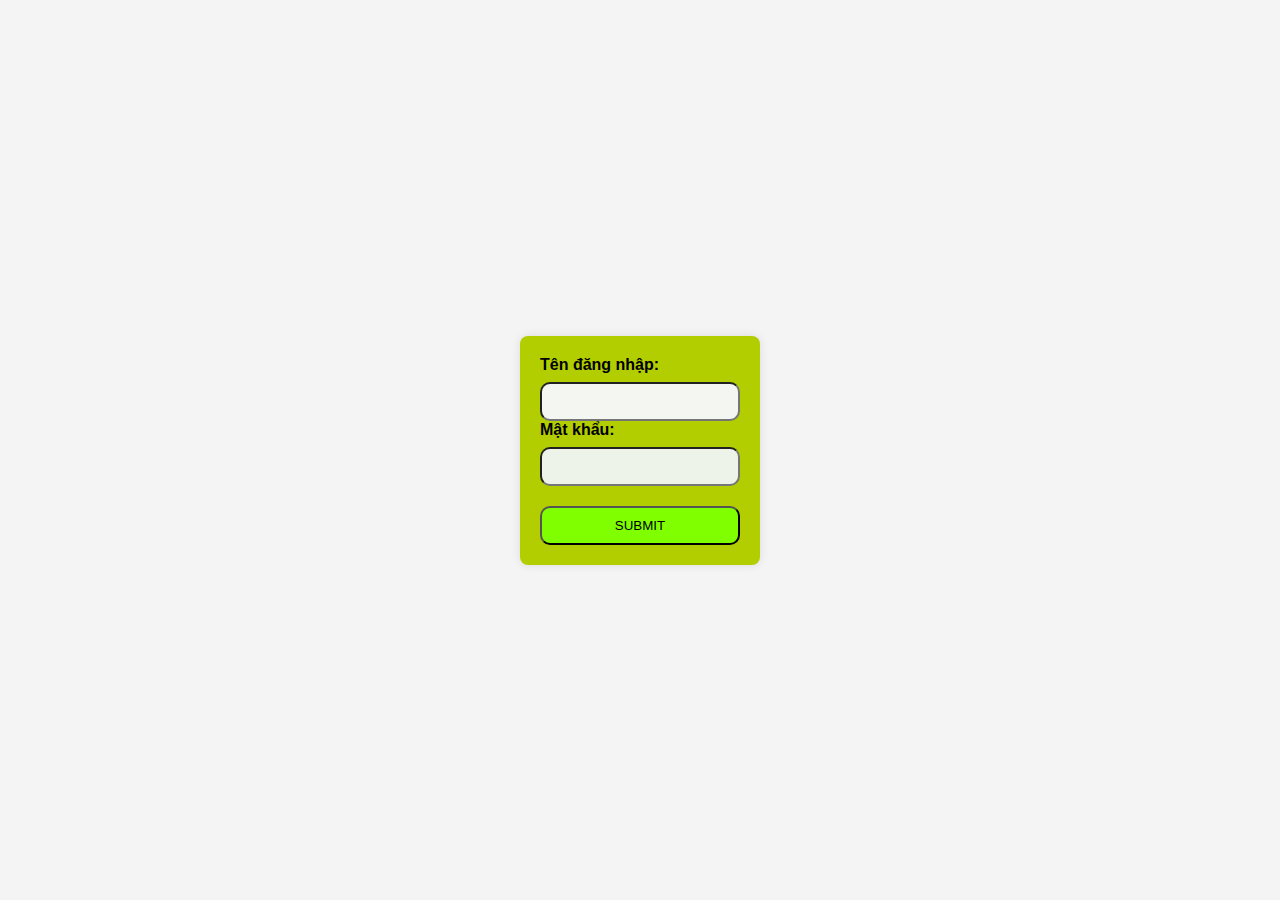
<file: index.html>
<!DOCTYPE html>
<html lang="en">
<head>
    <meta charset="UTF-8">
    <meta name="viewport" content="width=device-width, initial-scale=1.0">
    <title>Document</title>
    <link rel="stylesheet" href="style.css">
</head>
<body>
    <div>
        <form>
            <label for="username">Tên đăng nhập:</label>
            <input type="text" id="username" name="username" required>
    
            <label for="password">Mật khẩu:</label>
            <input type="password" id="password" name="password" required>
    
            <button>SUBMIT</button>
            
        </form>

      
        
    </div>



    

</body>
</html>
</file>
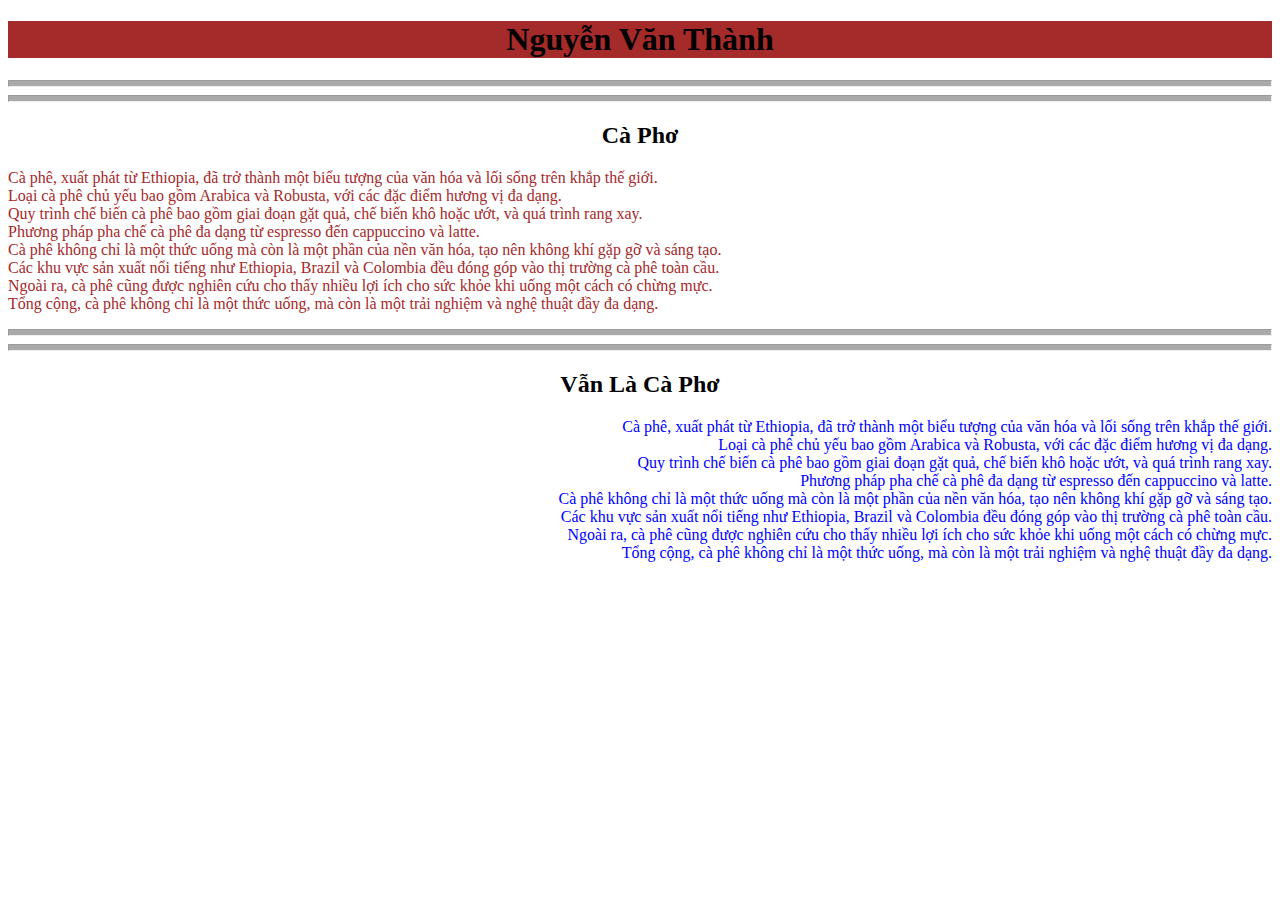
<file: baiTap1.html>
<!DOCTYPE html>
<html lang="en">
<head>
    <meta charset="UTF-8">
    <meta name="viewport" content="width=device-width, initial-scale=1.0">
    
    <title>Document</title>
</head>
<body>
    <h1 style="width: auto; text-align: center; background-color: brown;">Nguyễn Văn Thành</h1>
    <hr style="height: 5px; background-color: darkgray;">
    <hr style="height: 5px; background-color:darkgray;">
    <h2 style="text-align: center;">Cà Phơ</h2>
    <p style="text-align: left; color: brown;">
        Cà phê, xuất phát từ Ethiopia, đã trở thành một biểu tượng của văn hóa và lối sống trên khắp thế giới.
      <br>  Loại cà phê chủ yếu bao gồm Arabica và Robusta, với các đặc điểm hương vị đa dạng. 
      <br> Quy trình chế biến cà phê bao gồm giai đoạn gặt quả, chế biến khô hoặc ướt, và quá trình rang xay. 
      <br> Phương pháp pha chế cà phê đa dạng từ espresso đến cappuccino và latte. 
      <br>Cà phê không chỉ là một thức uống mà còn là một phần của nền văn hóa, tạo nên không khí gặp gỡ và sáng tạo.
      <br>Các khu vực sản xuất nổi tiếng như Ethiopia, Brazil và Colombia đều đóng góp vào thị trường cà phê toàn cầu. 
      <br>Ngoài ra, cà phê cũng được nghiên cứu cho thấy nhiều lợi ích cho sức khỏe khi uống một cách có chừng mực. 
      <br>Tổng cộng, cà phê không chỉ là một thức uống, mà còn là một trải nghiệm và nghệ thuật đầy đa dạng.  
    </p>
    <hr style="height: 5px; background-color: darkgray;">
    <hr style="height: 5px; background-color:darkgray;">
    <h2 style="text-align: center;">Vẫn Là Cà Phơ </h2>
    <p style="text-align: right; color: blue;">
        Cà phê, xuất phát từ Ethiopia, đã trở thành một biểu tượng của văn hóa và lối sống trên khắp thế giới.
      <br>  Loại cà phê chủ yếu bao gồm Arabica và Robusta, với các đặc điểm hương vị đa dạng. 
      <br> Quy trình chế biến cà phê bao gồm giai đoạn gặt quả, chế biến khô hoặc ướt, và quá trình rang xay. 
      <br> Phương pháp pha chế cà phê đa dạng từ espresso đến cappuccino và latte. 
      <br>Cà phê không chỉ là một thức uống mà còn là một phần của nền văn hóa, tạo nên không khí gặp gỡ và sáng tạo.
      <br>Các khu vực sản xuất nổi tiếng như Ethiopia, Brazil và Colombia đều đóng góp vào thị trường cà phê toàn cầu. 
      <br>Ngoài ra, cà phê cũng được nghiên cứu cho thấy nhiều lợi ích cho sức khỏe khi uống một cách có chừng mực. 
      <br>Tổng cộng, cà phê không chỉ là một thức uống, mà còn là một trải nghiệm và nghệ thuật đầy đa dạng.  
    </p>
</body>
</html>
</file>
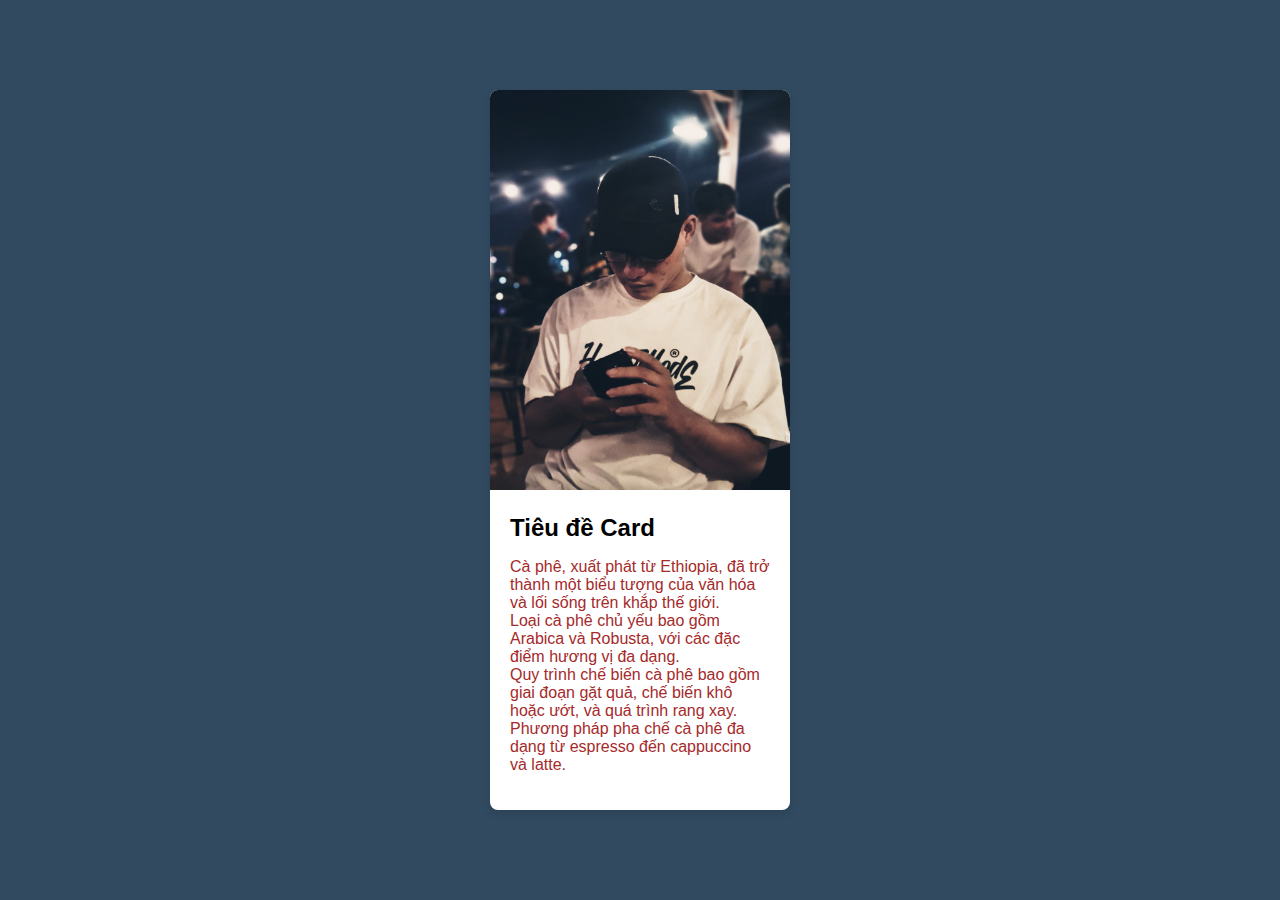
<file: baiTap2.html>
<!DOCTYPE html>
<html lang="en">
<head>
    <meta charset="UTF-8">
    <meta name="viewport" content="width=device-width, initial-scale=1.0">
    <title>Card Example</title>
    <style>
        body {
           
            font-family: Arial, sans-serif;
            margin: 0;
            padding: 0;
            background-color: #f4f4f4;
            display: flex;
            align-items: center;
            justify-content: center;
            height: 100vh;
        }

        .card {
            background-color: #fff;
            box-shadow: 0 4px 8px rgba(0, 0, 0, 0.1);
            border-radius: 8px;
            overflow: hidden;
            width: 300px;
        }

        .card img {
            width: 100%;
            height: auto;
        }

        .card-content {
            padding: 20px;
        }

        .card-title {
            font-size: 1.5em;
            font-weight: bold;
            margin-bottom: 10px;
        }

        .card-description {
            font-size: 1em;
            color: #555;
        }
    </style>
</head>
<body style=" background-color: #314a60;">

    <div class="card">
        <img src="/image/z3920000842682_d07dd5ce18872198bd3e57ed890727e0.jpg" alt="Card Image">
        <div class="card-content">
            <div class="card-title">Tiêu đề Card</div>
            <div class="card-description"><p style="text-align: left; color: brown;">
                Cà phê, xuất phát từ Ethiopia, đã trở thành một biểu tượng của văn hóa và lối sống trên khắp thế giới.
              <br>  Loại cà phê chủ yếu bao gồm Arabica và Robusta, với các đặc điểm hương vị đa dạng. 
              <br> Quy trình chế biến cà phê bao gồm giai đoạn gặt quả, chế biến khô hoặc ướt, và quá trình rang xay. 
              <br> Phương pháp pha chế cà phê đa dạng từ espresso đến cappuccino và latte. 
              
            </p></div>
        </div>
    </div>

</body>
</html>
</file>
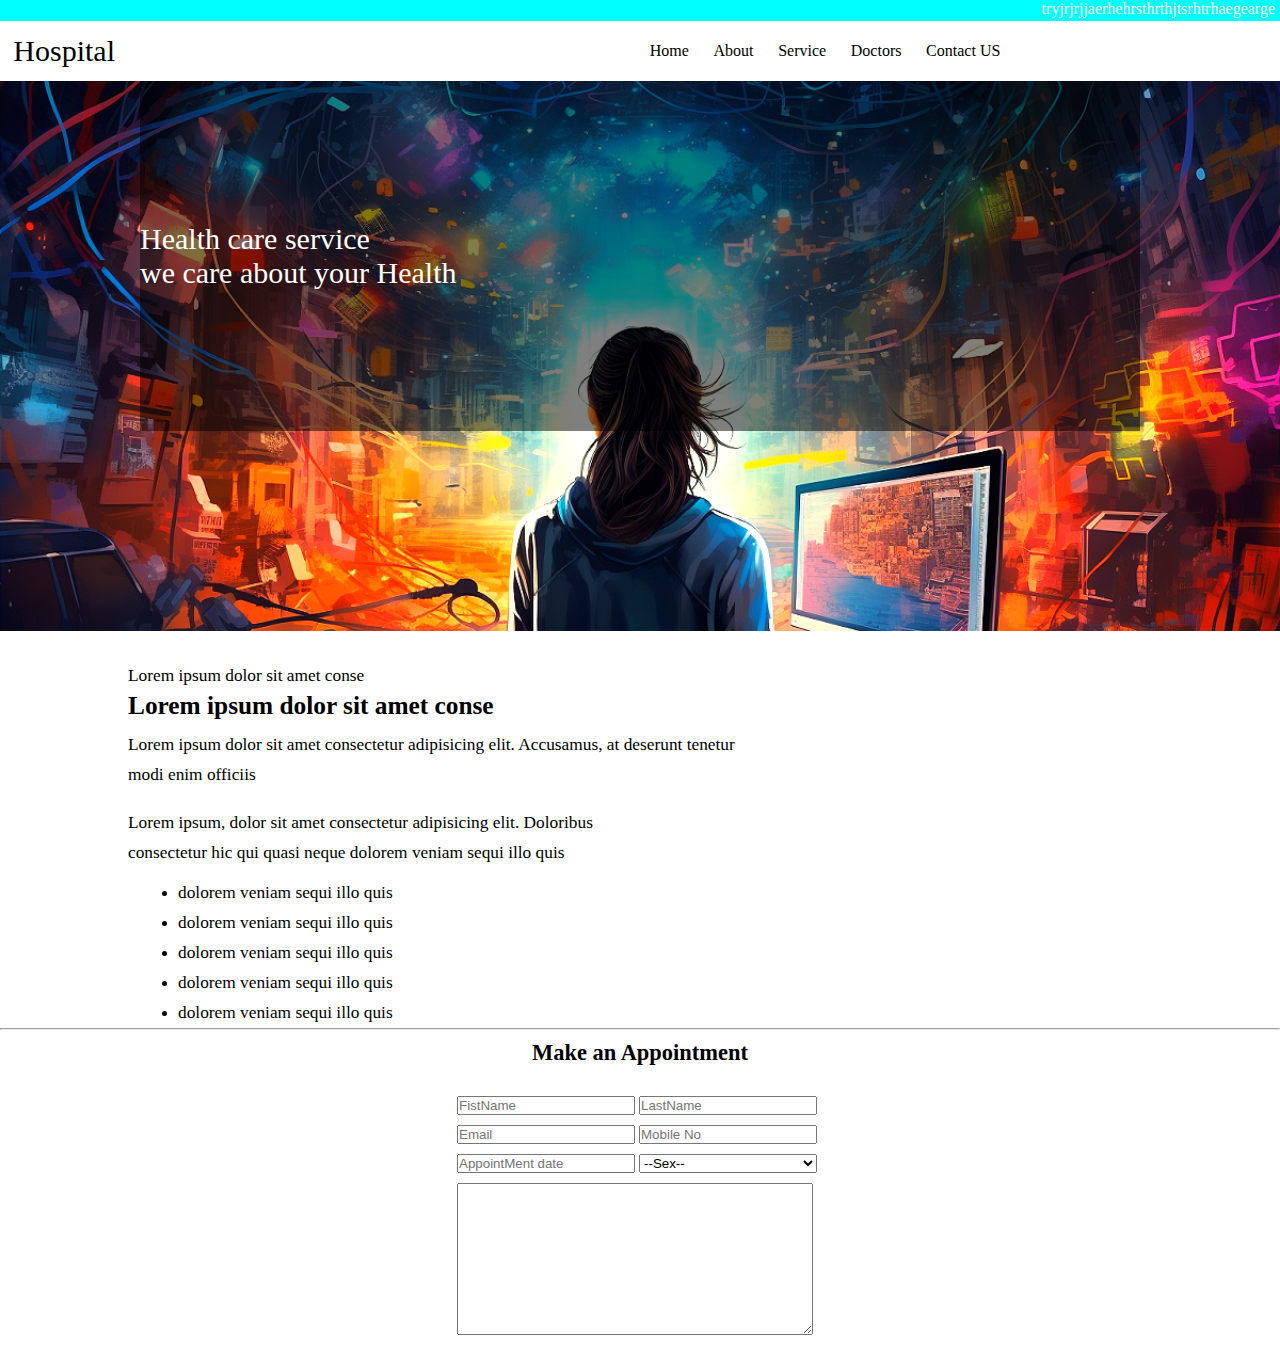
<file: baiTap3.html>
<!DOCTYPE html>
<html lang="en">

<head>
    <meta charset="UTF-8">
    <meta name="viewport" content="width=device-width, initial-scale=1.0">
    <title>Document</title>
    <link rel="stylesheet" href="style2.css">
</head>

<body>
    <div class="navbar-doc">
        <div class="nav-contact">
            <p>tryjrjrjjaerhehrsthrthjtsrhtrhaegearge</p>
        </div>
        <nav class="nav-header">
            <div class="title">
                <h3>UK</h3>
                <p>Hospital</p>
            </div>
            <ul>
                <li>Home</li>
                <li>About</li>
                <li>Service</li>
                <li>Doctors</li>
                <li>Contact US</li>
            </ul>
        </nav>
    </div>
    <div class="image-banner">
        <img src="/image/Animoca-Brands-v--TinyTap-gi-i-thi-u-c-ng-c--AI-v--NFT-gi-p-gi-o-d-c-ng--i-d-ng-ph--th-ng-1.png"
            alt="">
        <div class="text-on-image">
            <p>Health care service <br>
                we care about your Health</p>
        </div>
    </div>
    <div class="box-note">
        <p>Lorem ipsum dolor sit amet conse</p>
        <h3>Lorem ipsum dolor sit amet conse</h3>
        <div class="body-note">
            <p>Lorem ipsum dolor sit amet consectetur adipisicing elit. Accusamus, at deserunt tenetur <br>
                 modi enim officiis</p>
                 <br>
            <p>
                Lorem ipsum, dolor sit amet consectetur adipisicing elit. Doloribus <br> consectetur hic qui quasi neque
                dolorem veniam sequi illo quis
            </p>

            <div class="body-note-param">
                <ul>
                    <li><p>dolorem veniam sequi illo quis</p></li>
                    <li><p>dolorem veniam sequi illo quis</p></li>
                    <li><p>dolorem veniam sequi illo quis</p></li>
                    <li><p>dolorem veniam sequi illo quis</p></li>
                    <li><p>dolorem veniam sequi illo quis</p></li>
                </ul>
            </div>

        </div>
    </div>
    <hr>
    <div class="title_form"> <h3>Make an Appointment</h3></div>
    <div class="box_input">
        <form action="">
            <input type="text" placeholder="FistName">
            <input type="text" placeholder="LastName">
            <br>
            <input type="text" placeholder="Email">
            <input type="text" placeholder="Mobile No">
            <br>
            <input type="text" placeholder="AppointMent date">
            <select name="" id="" >
                <option value="">--Sex--</option>    
                <option value="">Male</option>
                <option value="">Female</option>
                <option value="">Other</option>
            </select>
            <div>
                <textarea name="text" id="box_text_param" cols="30" rows="10"></textarea>
            </div>
            
        </form>
    </div>
</body>

</html>
</file>
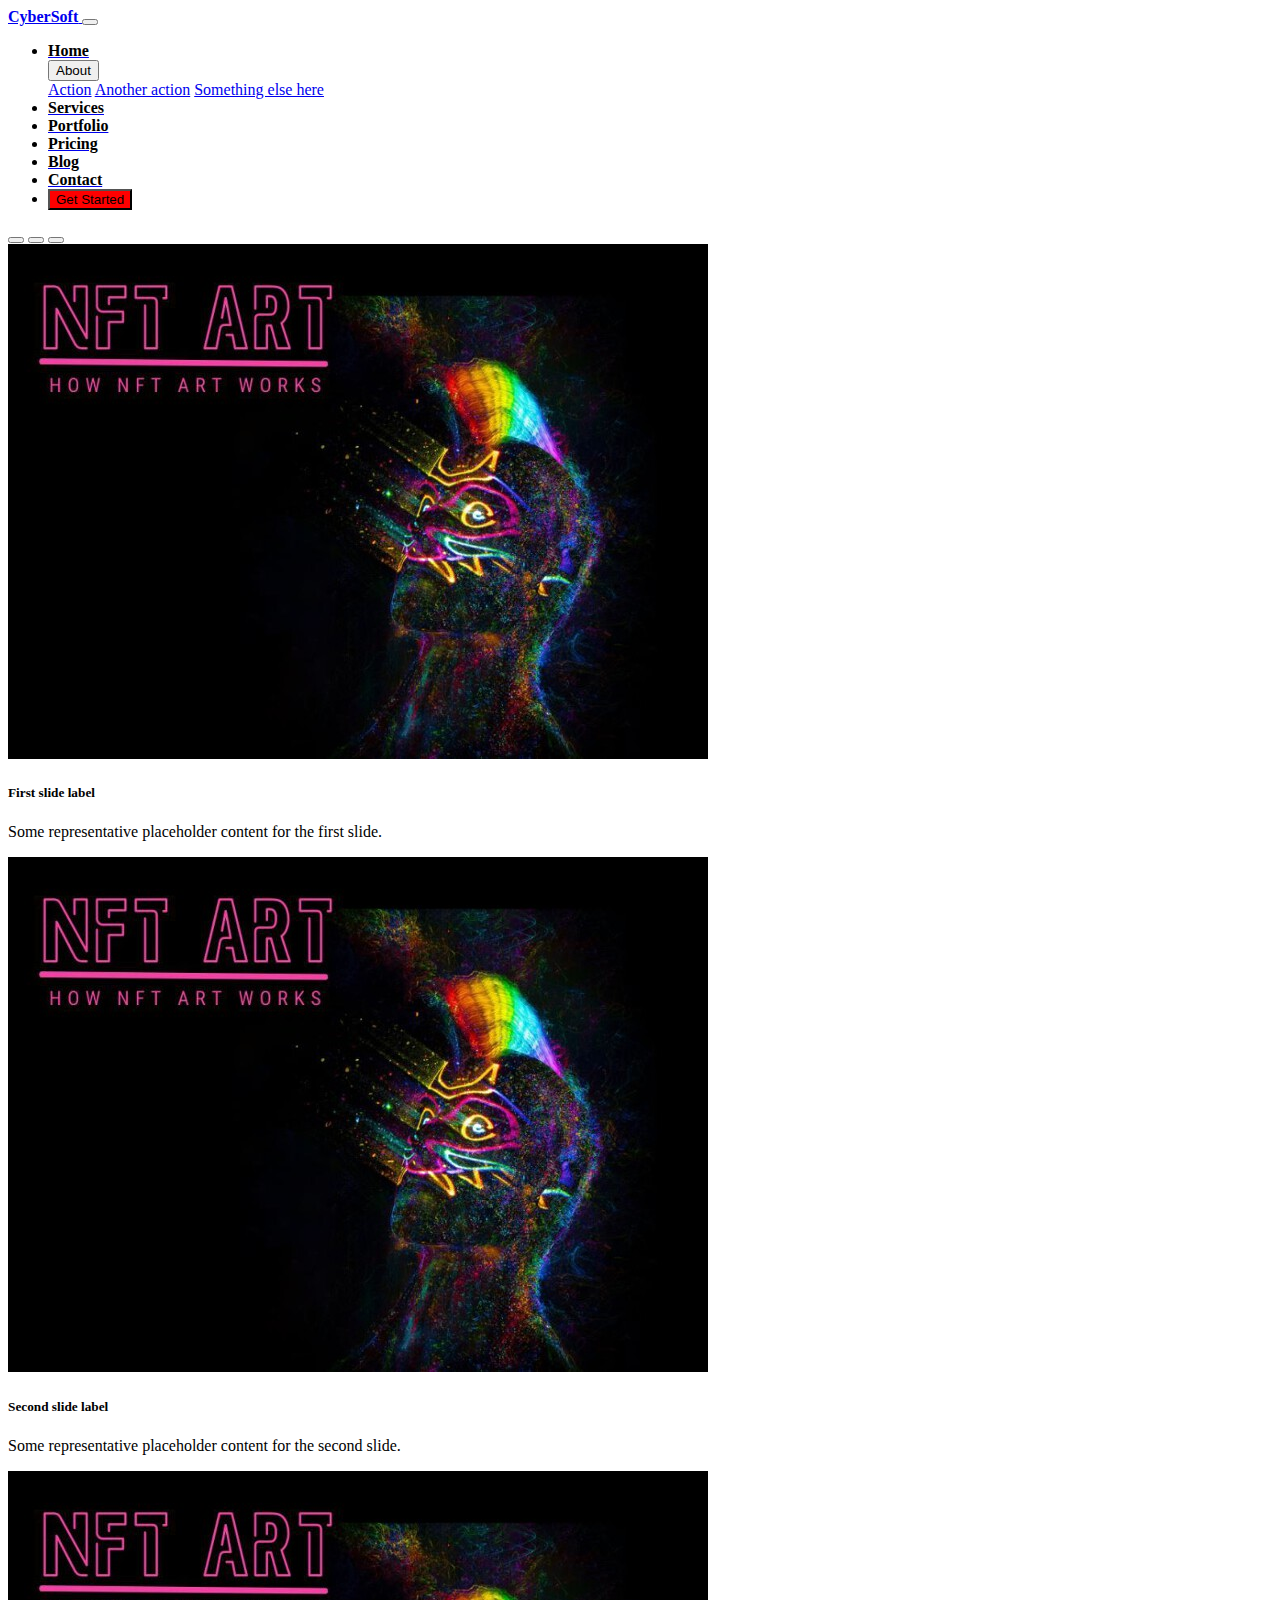
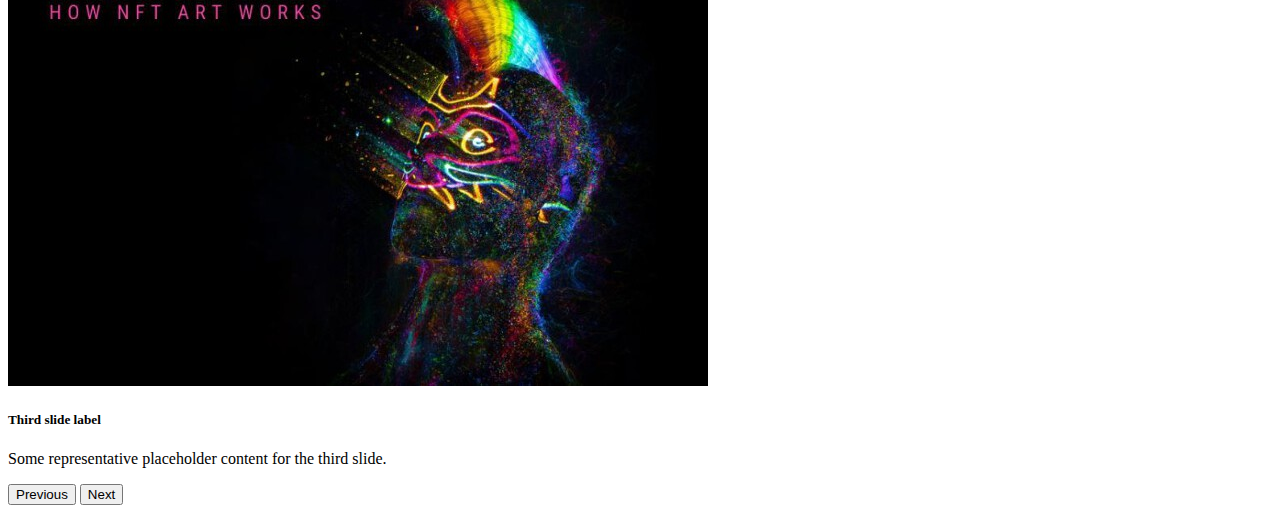
<file: Screenshot 2023-12-03 at 08.36.21.html>
<!DOCTYPE html>
<html lang="en">
<head>
    <meta charset="UTF-8">
    <meta name="viewport" content="width=device-width, initial-scale=1.0">
    <title>Document</title>
    <link href="https://cdn.jsdelivr.net/npm/bootstrap@5.0.2/dist/css/bootstrap.min.css" rel="stylesheet" integrity="sha384-EVSTQN3/azprG1Anm3QDgpJLIm9Nao0Yz1ztcQTwFspd3yD65VohhpuuCOmLASjC" crossorigin="anonymous">
    
</head>
<body>

    <div class="container">
        <nav class="navbar navbar-expand-lg navbar-light bg-light">
            <div class="container-fluid">
              <a class="navbar-brand" href="#"> <span> <b>CyberSoft</b></span> </a>
              <button class="navbar-toggler" type="button" data-bs-toggle="collapse" data-bs-target="#navbarSupportedContent" aria-controls="navbarSupportedContent" aria-expanded="false" aria-label="Toggle navigation">
                <span class="navbar-toggler-icon"></span>
              </button>
              <ul class="nav justify-content-end">
                <li class="nav-item">
                  <a class="nav-link active" aria-current="page" href="#"> <b style="color: black;">  Home </b></a>
                </li>
                <div class="dropdown">
                  <button class="btn btn-secondary dropdown-toggle" type="button" id="dropdownMenuButton" data-toggle="dropdown" aria-haspopup="true" aria-expanded="false">
                    About
                  </button>
                  <div class="dropdown-menu" aria-labelledby="dropdownMenuButton">
                    <a class="dropdown-item" href="#">Action</a>
                    <a class="dropdown-item" href="#">Another action</a>
                    <a class="dropdown-item" href="#">Something else here</a>
                  </div>
                </div>
                <li class="nav-item">
                  <a class="nav-link" href="#"><b style="color: black;">  Services </b></a>
                </li>
                <li class="nav-item">
                  <a class="nav-link active" aria-current="page" href="#"><b style="color: black;">  Portfolio </b></a>
                </li>
                <li class="nav-item">
                  <a class="nav-link active" aria-current="page" href="#"><b style="color: black;">  Pricing </b></a>
                </li>
                <li class="nav-item">
                  <a class="nav-link active" aria-current="page" href="#"><b style="color: black;">  Blog </b></a>
                </li>
                <li class="nav-item">
                  <a class="nav-link active" aria-current="page" href="#"><b style="color: black;">  Contact </b></a>
                </li>
                <li class="nav-item">
                  <a class="nav-link active" aria-current="page" href="#"><button style="background-color:red;"><span > Get Started</span> </button></a>
                </li>
              </ul>
            </div>
          </nav>
    
    <div>
        <div id="carouselExampleCaptions" class="carousel slide" data-bs-ride="carousel">
            <div class="carousel-indicators">
              <button type="button" data-bs-target="#carouselExampleCaptions" data-bs-slide-to="0" class="active" aria-current="true" aria-label="Slide 1"></button>
              <button type="button" data-bs-target="#carouselExampleCaptions" data-bs-slide-to="1" aria-label="Slide 2"></button>
              <button type="button" data-bs-target="#carouselExampleCaptions" data-bs-slide-to="2" aria-label="Slide 3"></button>
            </div>
            <div class="carousel-inner">
              <div class="carousel-item active">
                <img src="/image/quang-cao-nft-justin-paris-vuong-tranh-cai0-20220816171849633.jpg" class="d-block w-100  h-50" alt="...">
                <div class="carousel-caption d-none d-md-block">
                  <h5>First slide label</h5>
                  <p>Some representative placeholder content for the first slide.</p>
                </div>
              </div>
              <div class="carousel-item">
                <img src="/image/quang-cao-nft-justin-paris-vuong-tranh-cai0-20220816171849633.jpg" class="d-block w-100  h-50" alt="...">
                <div class="carousel-caption d-none d-md-block">
                  <h5>Second slide label</h5>
                  <p>Some representative placeholder content for the second slide.</p>
                </div>
              </div>
              <div class="carousel-item">
                <img src="/image/quang-cao-nft-justin-paris-vuong-tranh-cai0-20220816171849633.jpg" class="d-block w-100  h-50" alt="...">
                <div class="carousel-caption d-none d-md-block">
                  <h5>Third slide label</h5>
                  <p>Some representative placeholder content for the third slide.</p>
                </div>
              </div>
            </div>
            <button class="carousel-control-prev" type="button" data-bs-target="#carouselExampleCaptions" data-bs-slide="prev">
              <span class="carousel-control-prev-icon" aria-hidden="true"></span>
              <span class="visually-hidden">Previous</span>
            </button>
            <button class="carousel-control-next" type="button" data-bs-target="#carouselExampleCaptions" data-bs-slide="next">
              <span class="carousel-control-next-icon" aria-hidden="true"></span>
              <span class="visually-hidden">Next</span>
            </button>
          </div>
    
    </div>
    </div>

    
     


    <script src="https://cdn.jsdelivr.net/npm/bootstrap@5.0.2/dist/js/bootstrap.bundle.min.js" integrity="sha384-MrcW6ZMFYlzcLA8Nl+NtUVF0sA7MsXsP1UyJoMp4YLEuNSfAP+JcXn/tWtIaxVXM" crossorigin="anonymous"></script>
    <script src="https://cdn.jsdelivr.net/npm/@popperjs/core@2.9.2/dist/umd/popper.min.js" integrity="sha384-IQsoLXl5PILFhosVNubq5LC7Qb9DXgDA9i+tQ8Zj3iwWAwPtgFTxbJ8NT4GN1R8p" crossorigin="anonymous"></script>
<script src="https://cdn.jsdelivr.net/npm/bootstrap@5.0.2/dist/js/bootstrap.min.js" integrity="sha384-cVKIPhGWiC2Al4u+LWgxfKTRIcfu0JTxR+EQDz/bgldoEyl4H0zUF0QKbrJ0EcQF" crossorigin="anonymous"></script>
</body>
</html>
</file>
<file: style.css>
body {
    display: flex;
    align-items: center;
    justify-content: center;
    height: 100vh;
    text-shadow: 20px;
    font-family: Arial, sans-serif;
    background-color: #f4f4f4;
    margin: 0;
}

form {
    background-color: rgb(179, 206, 0);
    padding: 20px;
    border-radius: 8px;
    box-shadow: 0 0 10px rgba(0, 0, 0, 0.1);
    width: 200px;
}

label {
    display: block;
    margin-bottom: 8px;
    font-weight: bold;
}

button:hover {
    background-color: rgb(184, 214, 12);
}

button {
    display: flex;
    align-items: center;
    justify-content: center;
    box-sizing: border-box;
    border-radius: 10px;
    text-align: center;
    width: 200px;
    background-color: chartreuse;
    margin-top: 20px;
    padding: 10px;
}

#username {
    box-sizing: border-box;
    border-radius: 10px;
    text-align: center;
    width: 200px;
    background-color: rgb(243, 246, 241);
    padding: 10px;
}

#password {
    box-sizing: border-box;
    border-radius: 10px;
    text-align: center;
    width: 200px;
    background-color: rgb(238, 243, 233);
    padding: 10px;
}
</file>
<file: style2.css>
*{
    margin: 0;
    padding: 0;
    box-sizing: border-box;
}



/*navbar*/

.navbar-doc {
    width: 100%;
    height: auto ;
}

.navbar-doc .nav-contact {
    display: flex;
    padding-right:5px ;
    justify-content: flex-end;
    background-color: aqua;
    width: 100%;
    height: 21px;
    color: white;
}

.navbar-doc .nav-contact p {
    font-size: 16px;
    font-weight: 400;
}

.navbar-doc .nav-header {
    width: 100%;
    height: 60px;
    /* position: fixed; */
    /* background-color: blueviolet; */
    /* z-index: 999999; */
    display: flex;
    justify-content: space-around;
    align-items: center;
}

.navbar-doc .nav-header .title {
    display: flex;
    justify-content: space-between;
    align-items: center;
    width: 160px ;
    margin-left: -300px;
}

.nav-header .title h3 {
    color: aqua;
    font-size: 30px;
    font-weight: 400;
}

.nav-header .title p {
    font-size: 30px;
}

.nav-header ul {
    width: 400px;
    justify-content: space-evenly;
    display: flex;
}

.nav-header ul li {
    list-style: none;
}

.image-banner {
    position: relative;
    width: 100%;
    height: auto;
    display: flex;
    justify-content: center;

}

.image-banner img {
    width: 100%;
    height: 550px;
    object-fit: cover;
}

.image-banner .text-on-image {
    position: absolute;
    top: 0;
    min-width: 70%;
    display: flex;
    width: 1000px;
    height: 350px;
    color: white;
    font-size: 30px;
    justify-content: flex-start;
    align-items: center;
    background-color: rgba(0, 0, 0, 0.5);
}

.box-note {
    margin-top: 30px;
    width: 100%;
    min-height: 250px;
    padding: 0px 10% ;
}

.box-note p {
    line-height: 30px;
    font-size: 13pt;
}

.box-note h3 {
    font-size: 19pt;
}

.body-note {
    padding-top: 10px;
}

.body-note-param {
    padding: 10px 0 0 50px ;
}

.box_input {
    display: flex;
    flex-direction: row-reverse;
    align-items: flex-start;
    margin-top: 30px;
    width: 100%;
    min-height: 250px;
    padding: 0px 10% ;

}

.form-group {
    margin-right: 15px; /* hoặc sử dụng margin-right nếu bạn muốn tạo khoảng cách giữa các phần tử */
    padding: 10px;
}

label {
    margin-bottom: 5px;
}
.box_input h3{
    top: 100%;
    align-content: center;
}
.title_form{
    width: 100%;
    height: auto;
    text-align: center;
    padding-top: 10px;
    font-size: larger;
}

form {
    max-width: 600px;
    margin: 0 auto; 
    text-align: left; 
    
}

input, select {
    margin-bottom: 10px;
    width: calc(50% - 5px); 
    box-sizing: border-box; 
}

textarea {
    margin-bottom: 10px; 
    width: calc(100% - 10px); 
    box-sizing: border-box; 
}
</file>
